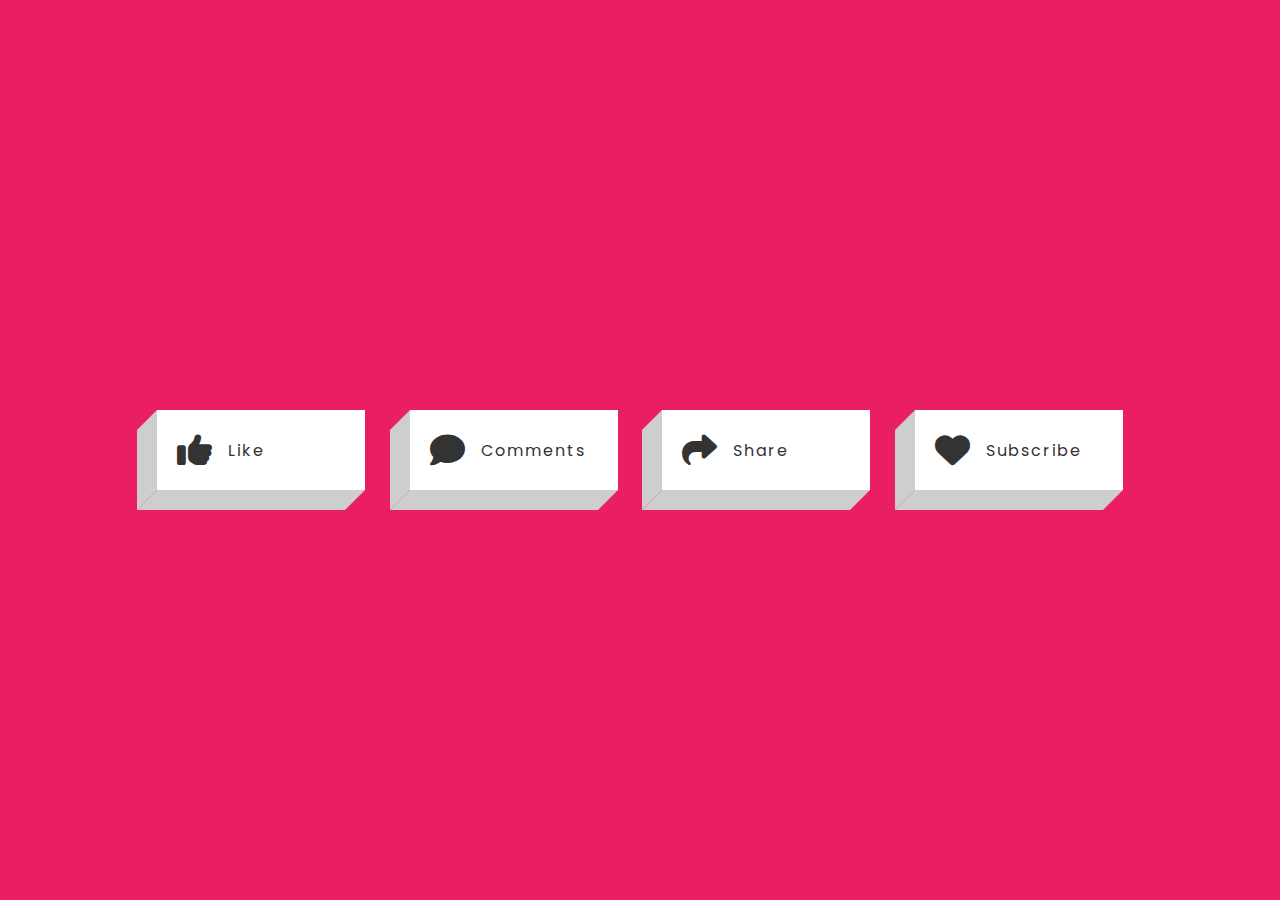
<file: Practise06/index.html>
<!DOCTYPE html>
<html lang="en">
<head>
    <meta charset="UTF-8">
    <meta http-equiv="X-UA-Compatible" content="IE=edge">
    <meta name="viewport" content="width=device-width, initial-scale=1.0">
    <title> 3d Button Design</title>
    <link rel="stylesheet" href="css/custom.css">
    <link rel="stylesheet" href="https://cdnjs.cloudflare.com/ajax/libs/font-awesome/6.2.1/css/all.min.css"
   
</head>
<body>
    <ul>
        <li class="like"><a href="#">
                <i class="fa-solid fa-thumbs-up"></i>
                <span>Like</span>
            </a></li>
        <li class="comments"><a href="#">
                <i class="fa-solid fa-comment"></i>
                <span>Comments</span>
            </a></li>
        <li class="share"><a href="#">
                <i class="fa-solid fa-share"></i>
                <span>Share</span>
            </a></li>
        <li class="subscribe"><a href="#">
                <i class="fa-solid fa-heart"></i>
                <span>Subscribe</span>
            </a></li>
    </ul>
</body>
</html>
</file>
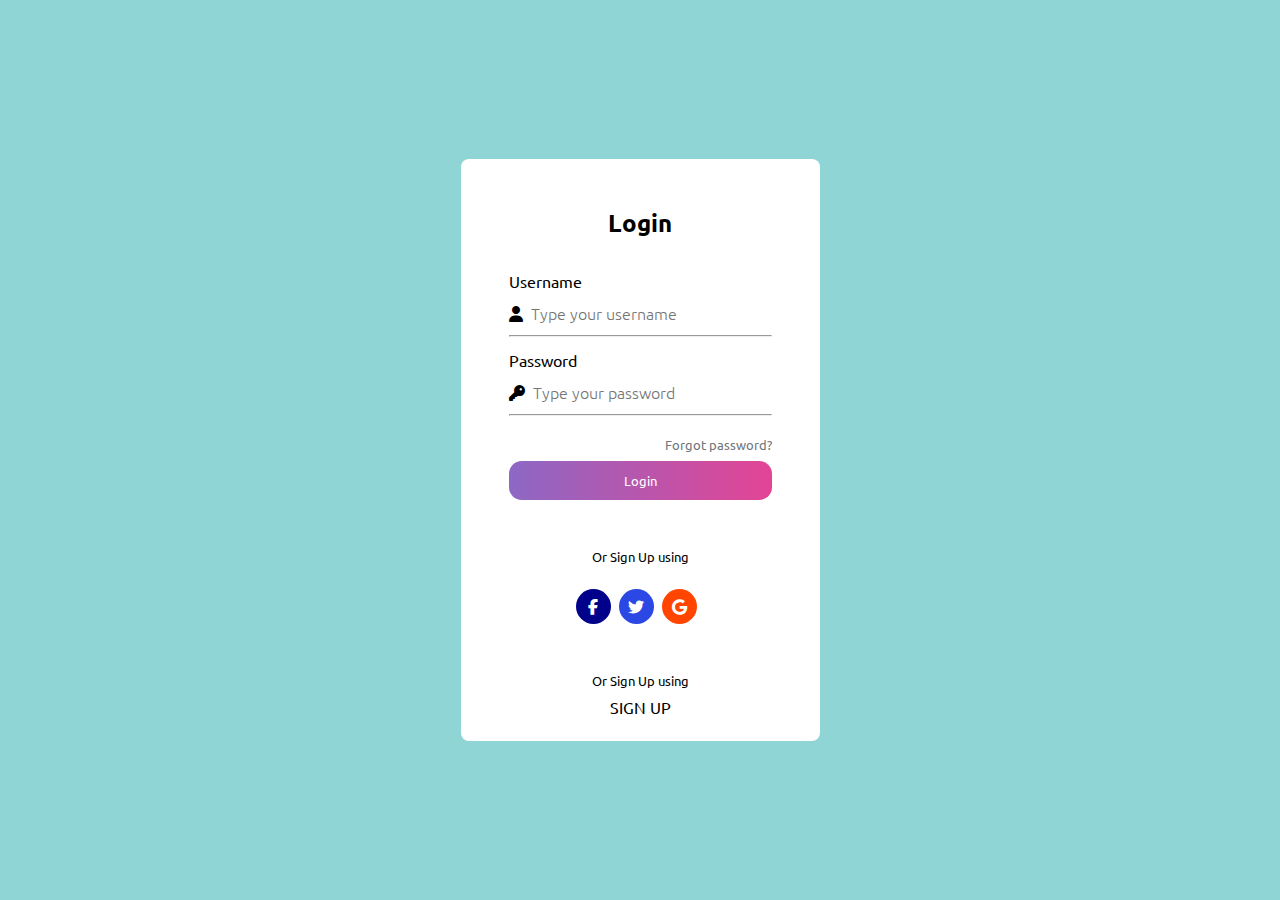
<file: Practise07/index.html>
<!DOCTYPE html>
<html lang="en">

<head>
    <meta charset="UTF-8">
    <meta http-equiv="X-UA-Compatible" content="IE=edge">
    <meta name="viewport" content="width=device-width, initial-scale=1.0">
    <title>Login Form </title>
    <link rel="stylesheet" href="css/custom.css">
    <link rel="stylesheet" href="https://cdnjs.cloudflare.com/ajax/libs/font-awesome/6.1.1/css/all.min.css"
      
</head>

<body>
    <div class="container">
        <h2 class="t-center">Login</h2>
        <form action="">
            <div class="inputDiv">
                <label for="name" class="username">Username</label>
                <div class="userArea">
                    <i class="fa-solid fa-user"></i><input type="text" name="name" id="name"
                        placeholder="Type your username">
                </div>
                <hr>
            </div>
            <div class="inputDiv">
                <label for="password" class="username">Password</label>
                <div class="userArea">
                    <i class="fa-solid fa-key"></i><input type="password" name="password" id="password"
                        placeholder="Type your password">
                </div>
                <hr>
            </div>

            <span class="forgotPassword">Forgot password?</span>
            <button class="btn">Login</button>
            <div class="formBottom">
                <p>Or Sign Up using</p>
                <ul class="flexUl">
                    <a href="https://www.faceboook.com" target="_blank">
                        <li><i class="fa-brands fa-facebook-f"></i></li>
                    </a>
                    <a href="https://www.twitter.com" target="_blank">
                        <li><i class="fa-brands fa-twitter"></i></li>
                    </a>
                    <a href="https://www.google.com" target="_blank">
                        <li><i class="fa-brands fa-google"></i></li>
                    </a>
                </ul>
                <p class="signUp">Or Sign Up using</p>
                <p id="signUp">SIGN UP</p>
            </div>
        </form>
    </div>
</body>
</html>
</file>
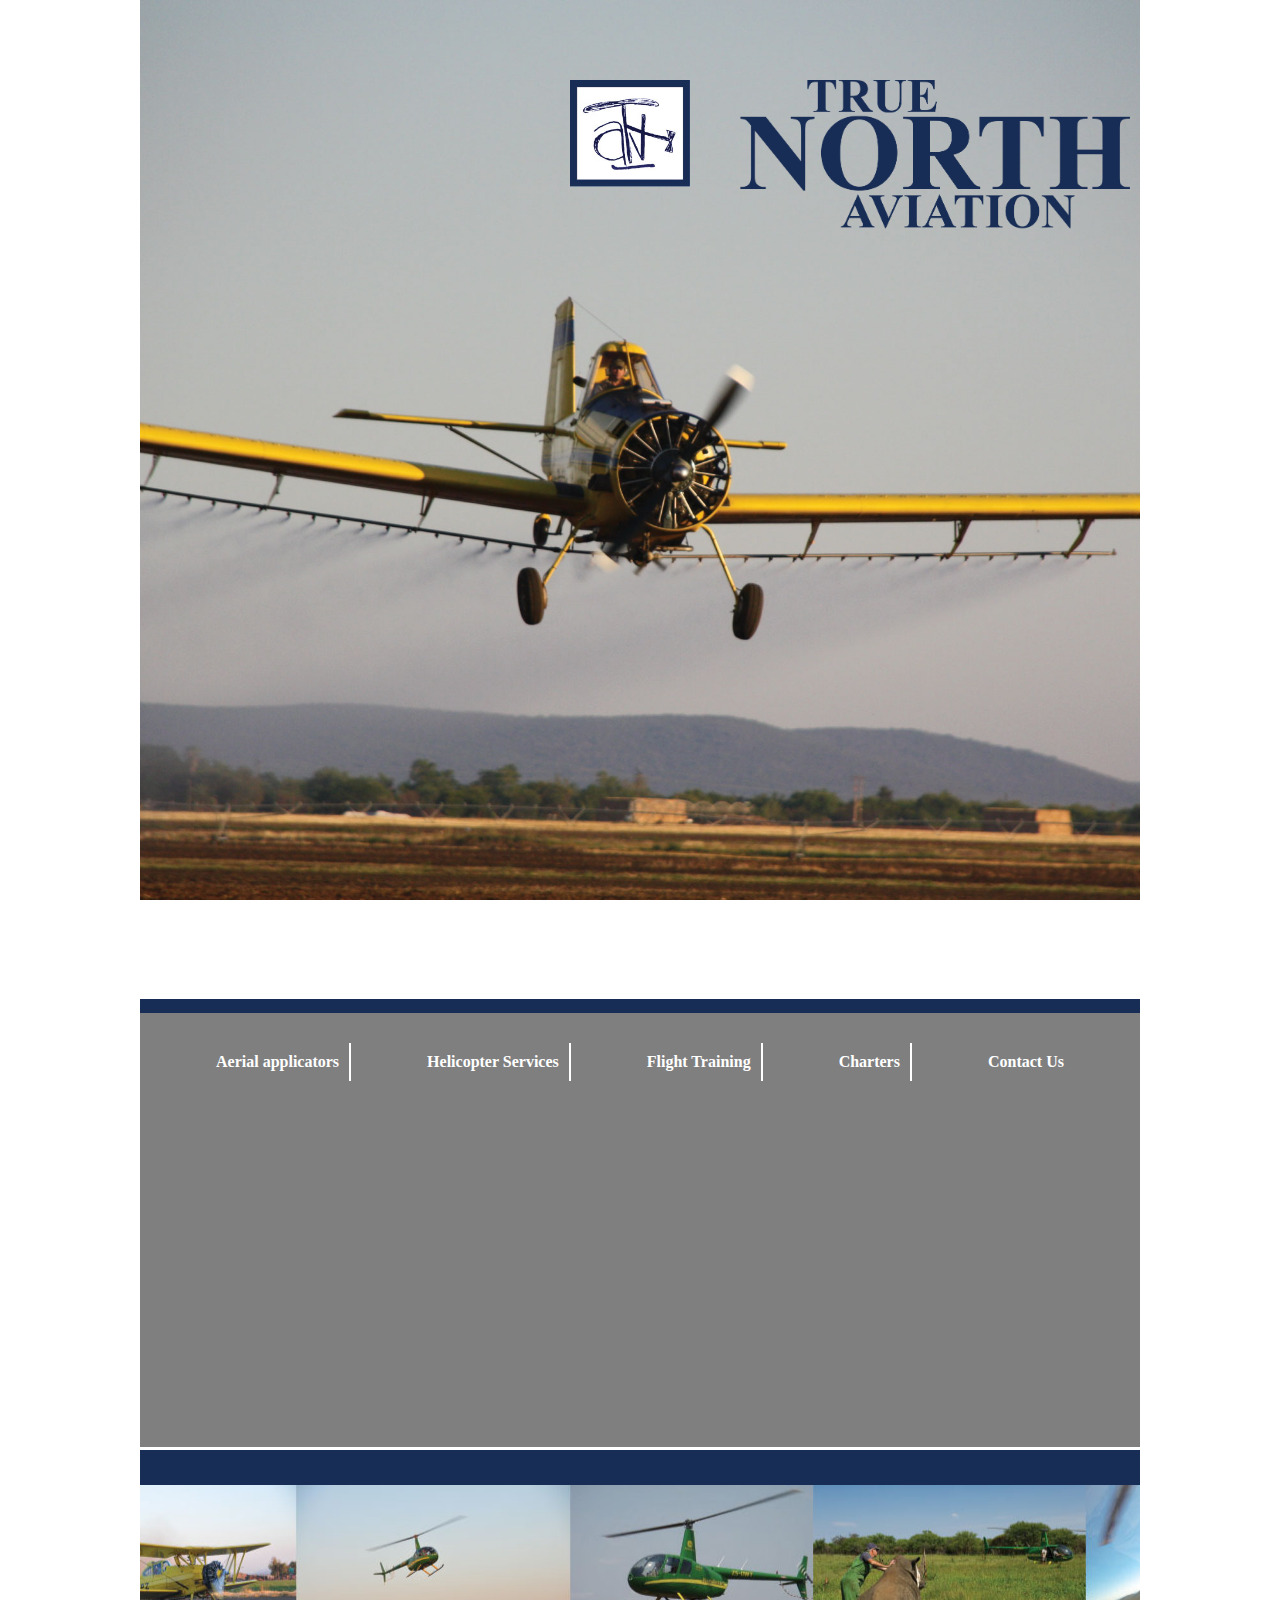
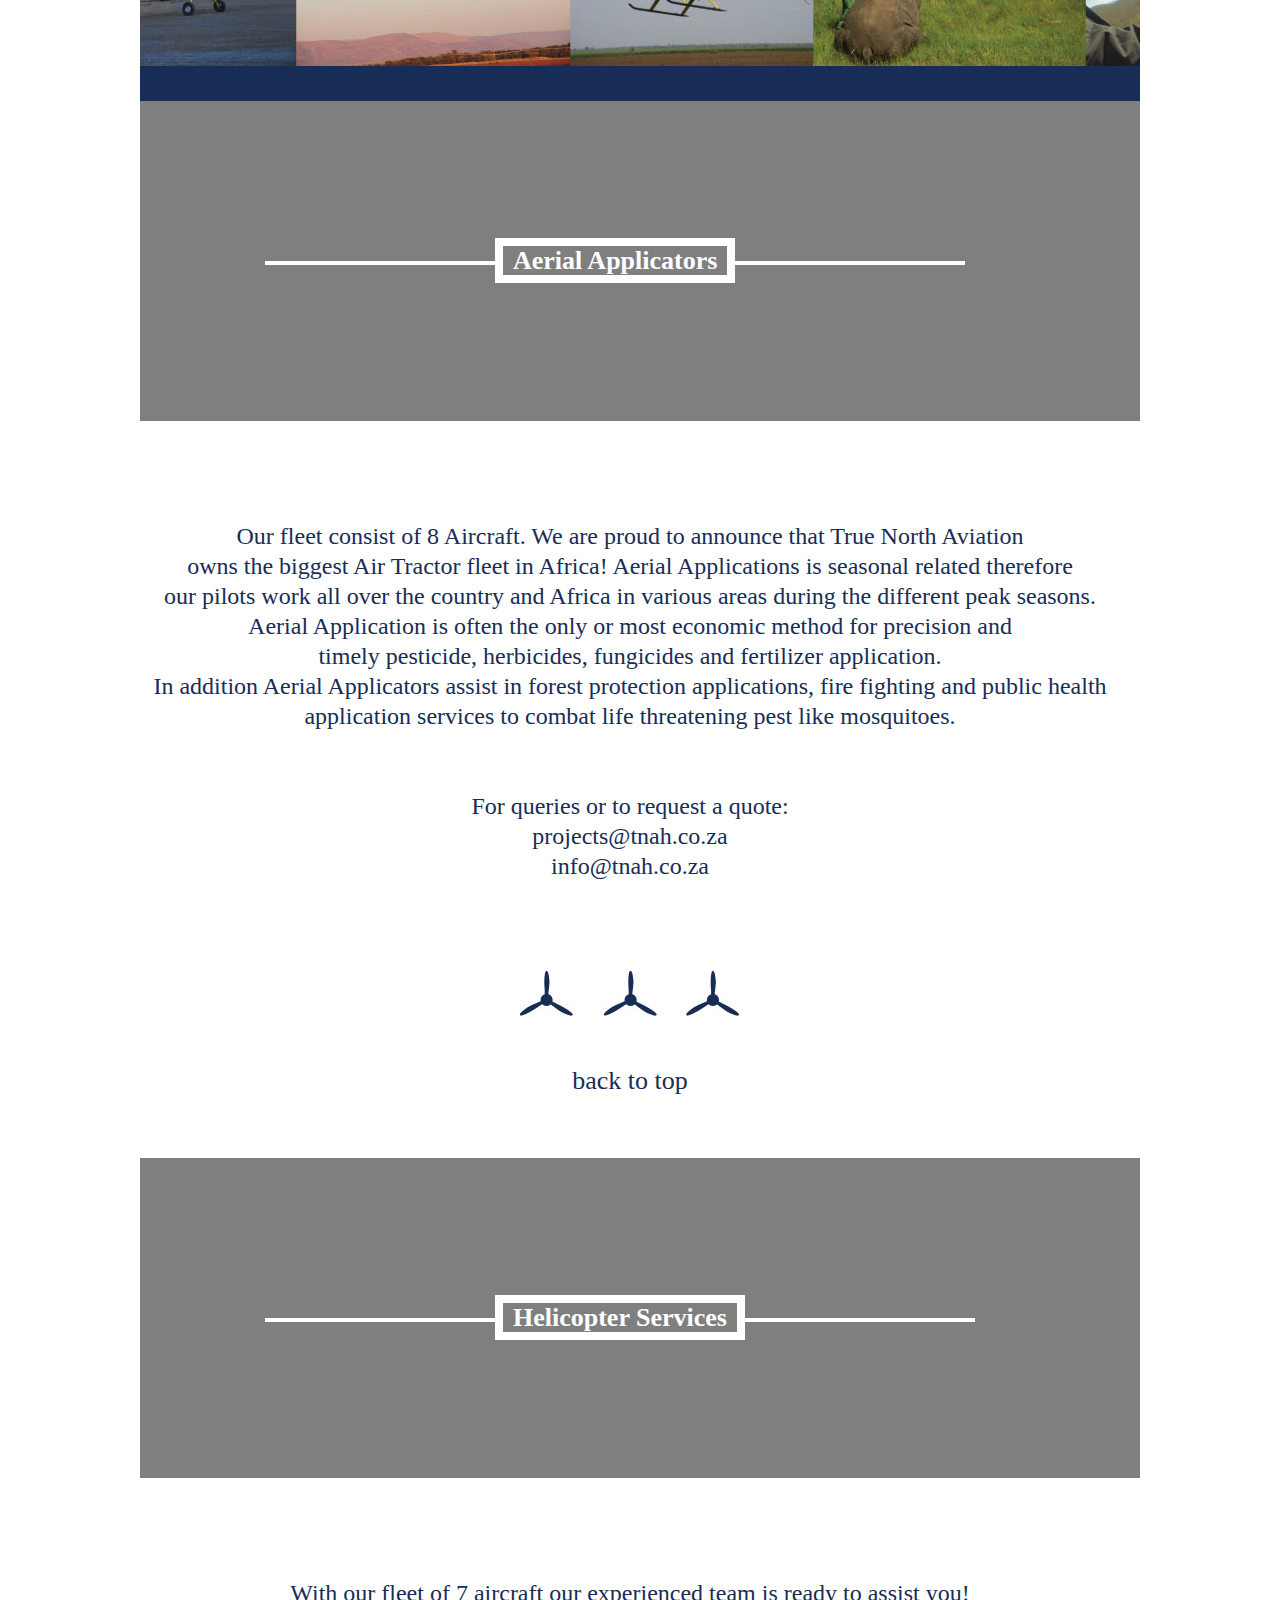
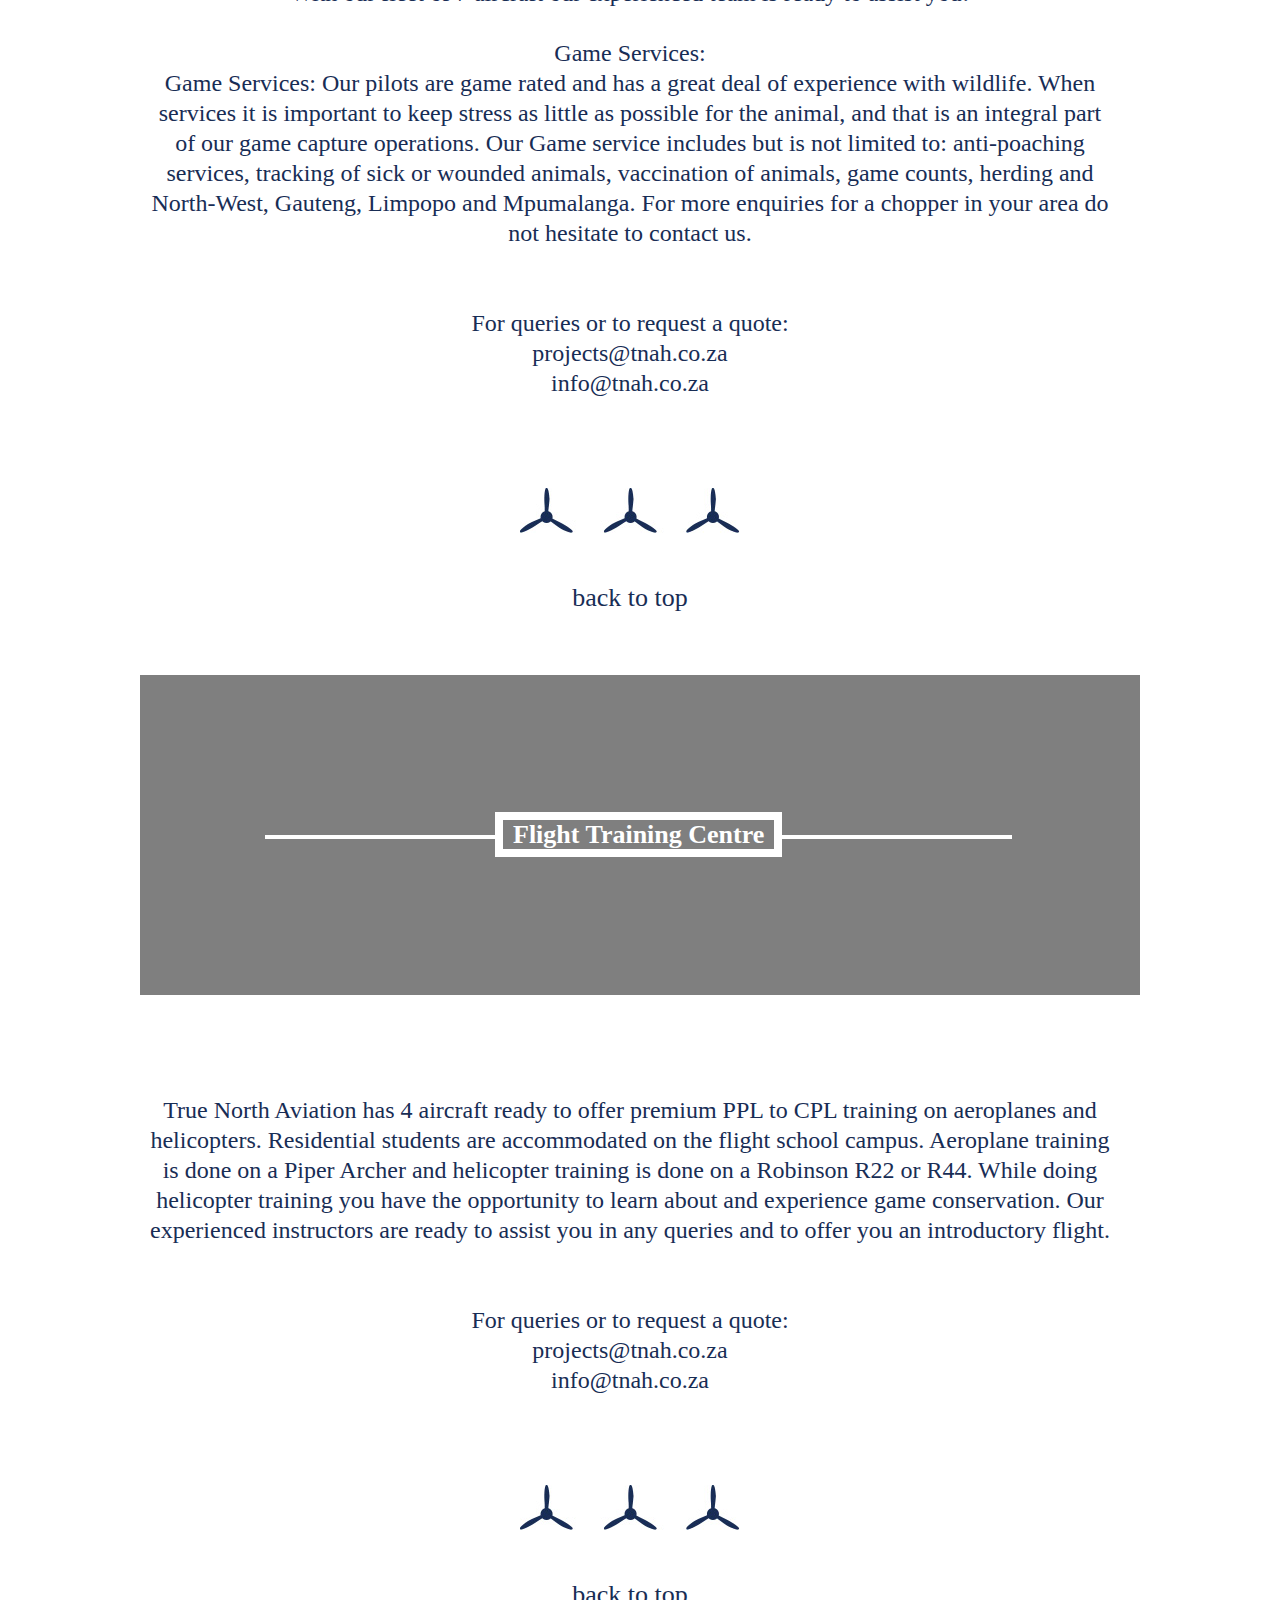
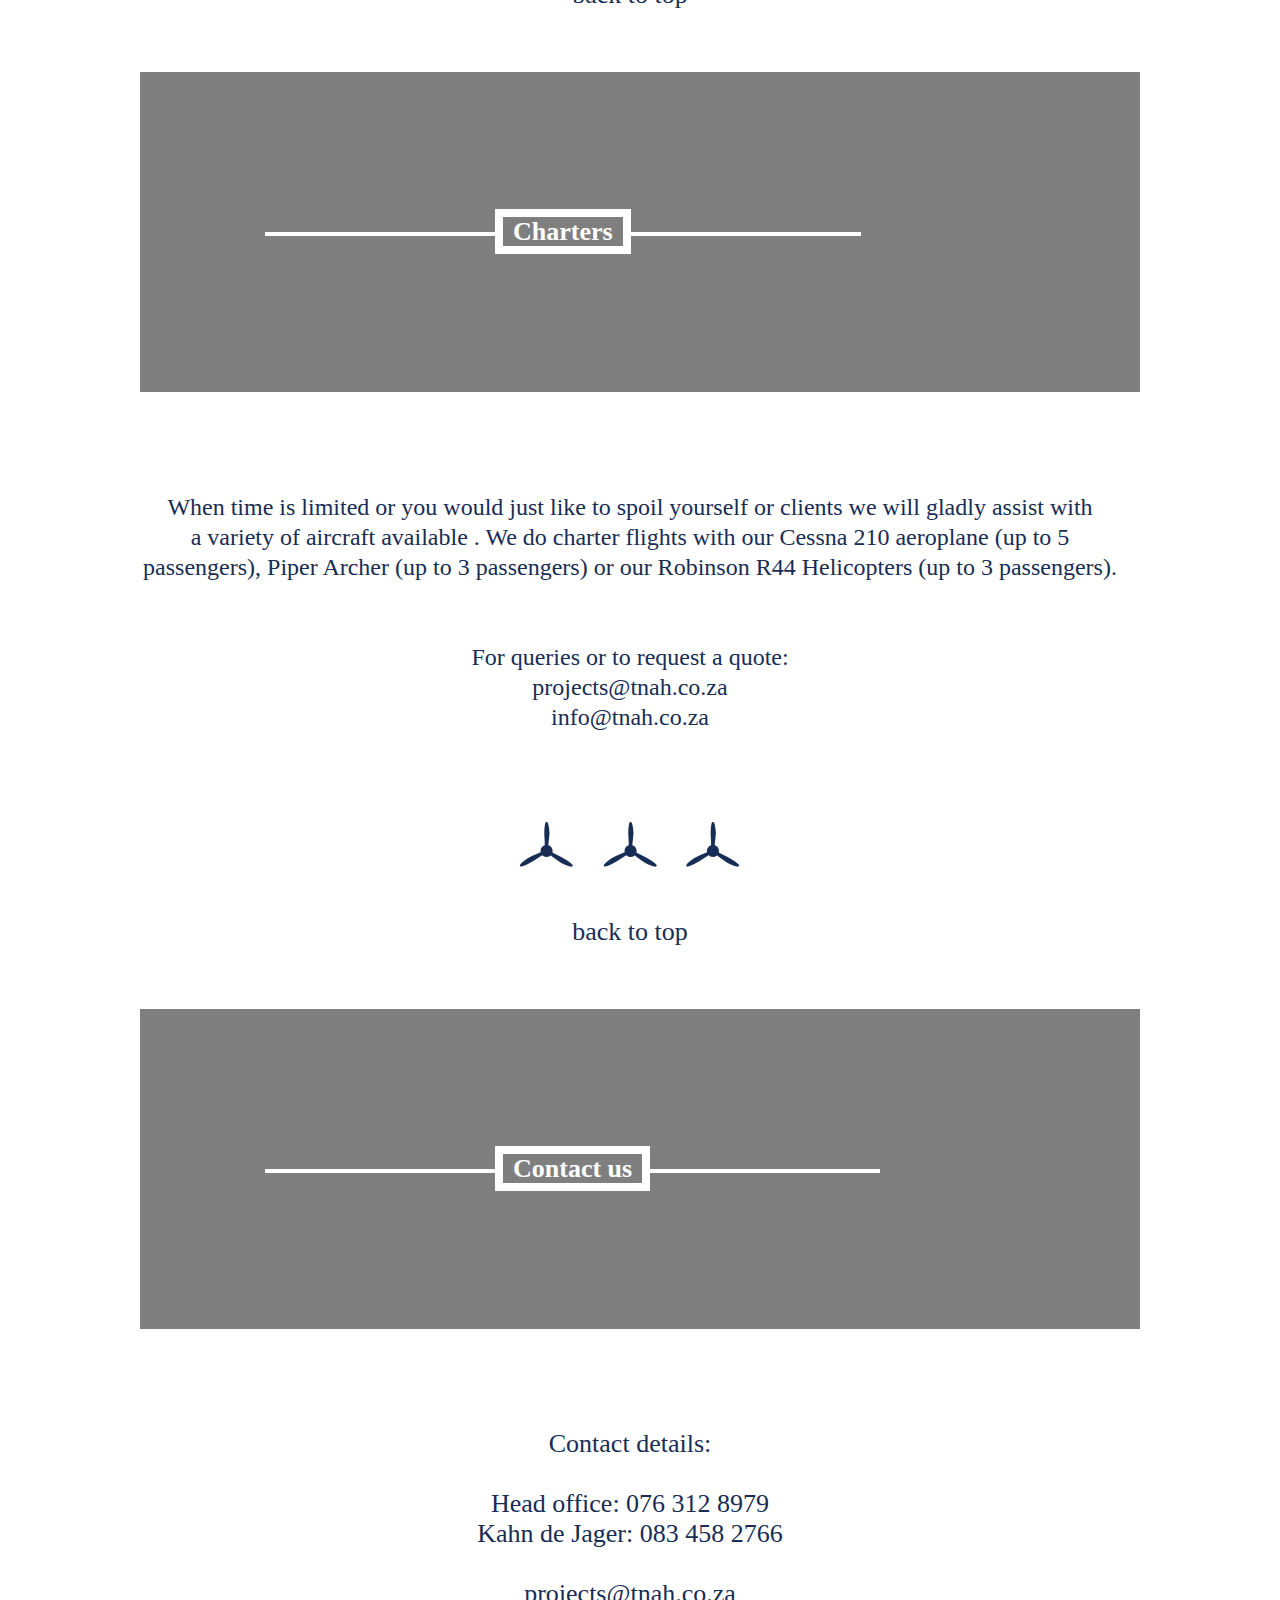
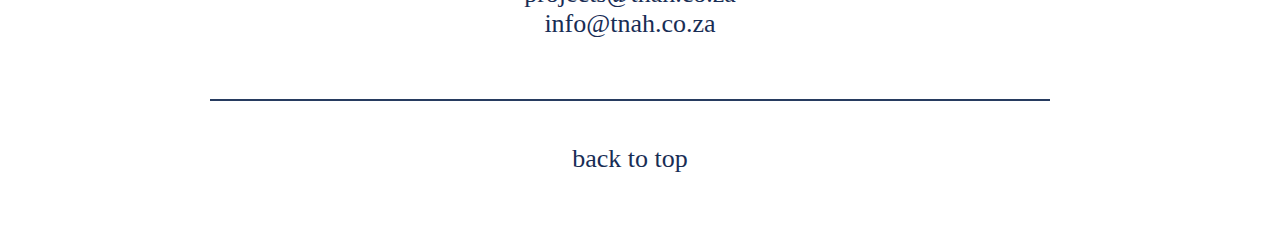
<file: website5 one page/index.html>
<!DOCTYPE html>
<html lang="en">
<head>
    <title>TrueNorth1</title>
    <link rel="stylesheet" href="css/custom.css">
</head>
<body>
       <div class="main">
        <header>
        <div class="head">
        <div class="logo">
        <img src="images/logo.jpg" alt="" width="100%">
        </div>

        <div class="siteimg">
        <img src="images/logo_title.png" alt="" width="100%">
        </div>
        </div>

        <div class="mid2">
        <nav>
        <ul>
        <li>
        <a href="#menu1">  Aerial applicators</a> 
        </li>

        <li>
        <a href="#menu2"> Helicopter Services </a> 
        </li>

        <li>
        <a href="#menu3"> Flight Training </a> 
        </li>

        <li>
        <a href=" #menu4">   Charters</a>
        </li>

        <li style="border-right: none;">
        <a href="#menu4"> Contact Us </a>
        </li>
        </ul>
        </nav>
        </div>
        </header>

        <div class="middle">   
        </div>

        <section id="menu1">
        <div class="top">
        <div class="overlay">
        <div class="topwrite">
        <div class="word1"></div>
        <div class="word2">Aerial Applicators </div>
        <div class="word1"></div>

        </div>
        </div>
        </div>

        <div class="bottom">
        Our fleet consist of 8 Aircraft. We are proud to announce that True North Aviation <br>
        owns the biggest Air Tractor fleet in Africa! Aerial Applications is seasonal related therefore <br>
        our pilots work all over the country and Africa in various areas during the different peak seasons. <br>
        Aerial Application is often the only or most economic method for precision and <br>
        timely pesticide, herbicides, fungicides and fertilizer application. <br>
        In addition Aerial Applicators assist in forest protection applications, fire fighting and public health <br>
        application services to combat life threatening pest like mosquitoes.
        <br>
        <br>
        <br>
        <div class="asd">
        For queries or to request a quote: <br>
        projects@tnah.co.za <br>
        info@tnah.co.za 
        </div>
        <br>
        <br>
        <br>
        <div class="aass">
        <img src="images/section-fan.jpg" alt="" width="100%">
        </div>

        <div class="backto">
        <a href="#menu1">back to top</a>
        </div>
        </div>
        </section>

        <section id="menu2">
        <div class="top">
        <div class="overlay">
        <div class="topwrite">
        <div class="word1"></div>
        <div class="word2">
        Helicopter Services   </div>
        <div class="word1"></div>

        </div>
        </div>
        </div>

        <div class="bottom">
        With our fleet of 7 aircraft our experienced team is ready to assist you!<br>
        <br>
        Game Services: 
        <br> 
        Game Services:
        Our pilots are game rated and has a great deal of experience with wildlife. When  <br>
        services it is important to keep stress as little as possible for the animal, and that is an integral part  <br>
        of our game capture operations. Our Game service includes but is not limited to: anti-poaching  <br>
        services, tracking of sick or wounded animals, vaccination of animals, game counts, herding and  <br>

        North-West, Gauteng, Limpopo and Mpumalanga. For more enquiries for a chopper in your area do <br>
        not hesitate to contact us.

        <br>
        <br>
        <br>
        <div class="asd">
        For queries or to request a quote: <br>
        projects@tnah.co.za <br>
        info@tnah.co.za 
        </div>
        <br>
        <br>
        <br>
        <div class="aass">
        <img src="images/section-fan.jpg" alt="" width="100%">
        </div>

        <div class="backto">
        <a href="#menu1">back to top</a>
        </div>
        </div>
        </section>

        <section id="menu3">
        <div class="top">
        <div class="overlay">
        <div class="topwrite">
        <div class="word1"></div>
        <div class="word2">
        Flight Training Centre  </div>
        <div class="word1"></div>

        </div>
        </div>
        </div>

        <div class="bottom">
        True North Aviation has 4 aircraft ready to offer premium PPL to CPL training on aeroplanes and <br>
        helicopters. Residential students are accommodated on the flight school campus. Aeroplane training <br>
        is done on a Piper Archer and helicopter training is done on a Robinson R22 or R44. While doing <br>
        helicopter training you have the opportunity to learn about and experience game conservation. Our <br>
        experienced instructors are ready to assist you in any queries and to offer you an introductory flight. 

        <br>
        <br>
        <br>
        <div class="asd">
        For queries or to request a quote: <br>
        projects@tnah.co.za <br>
        info@tnah.co.za 
        </div>
        <br>
        <br>
        <br>
        <div class="aass">
        <img src="images/section-fan.jpg" alt="" width="100%">
        </div>

        <div class="backto">
        <a href="#menu1">back to top</a>
        </div>
        </div>
        </section>


        <section id="menu4">
        <div class="top">
        <div class="overlay">
        <div class="topwrite">
        <div class="word1"></div>
        <div class="word2">
        Charters  </div>
        <div class="word1"></div>

        </div>
        </div>
        </div>

        <div class="bottom">
        When time is limited or you would just like to spoil yourself or clients we will gladly assist with <br>
        a variety of aircraft available . We do charter flights with our Cessna 210 aeroplane (up to 5 <br>
        passengers), Piper Archer (up to 3 passengers) or our Robinson R44 Helicopters (up to 3 passengers).

        <br>
        <br>
        <br>
        <div class="asd">
        For queries or to request a quote: <br>
        projects@tnah.co.za <br>
        info@tnah.co.za 
        </div>
        <br>
        <br>
        <br>
        <div class="aass">
        <img src="images/section-fan.jpg" alt="" width="100%">
        </div>

        <div class="backto">
        <a href="#menu1">back to top</a>
        </div>
        </div>
        </section>

        <section id="menu5">
        <div class="top">
        <div class="overlay">
        <div class="topwrite">
        <div class="word1"></div>
        <div class="word2">
        Contact us  </div>
        <div class="word1"></div>

        </div>
        </div>
        </div>

        <div class="bottom">
        <div class="azx">
        Contact details: 
        <br>
        <br>
        Head office: 076 312 8979<br>
        Kahn de Jager: 083 458 2766
        <br>
        <br>
        projects@tnah.co.za <br>
        info@tnah.co.za 
        <br>
        <br>
        <br>
        </div>

        <div class="backto">
        <a href="#menu1">   back to top</a>
        </div>
        </div>
        </section>
        </div>
</body>
</html>
</file>
<file: Practise06/css/custom.css>
@import url('https://fonts.googleapis.com/css2?family=Poppins&family=Ubuntu&display=swap');
* {
    margin: 0;
    padding: 0;
    box-sizing: border-box;
    font-size: 'Poppins', sans-serif;
}

body {
    display: flex;
    justify-content: center;
    align-items: center;
    width: 100%;
    height: 100vh;
    background-color: #e91e63;
    font-family: 'Poppins', sans-serif;
}

ul {
    display: flex;
    flex-wrap: wrap;
}

ul li {
    list-style: none;
    margin: 0 1.4rem;
}

ul li a i {
    font-size: 35px;
    color: #333;
    transition: 0.5s;
    padding-right: 1rem;
}

ul li a span {
    color: #333;
    letter-spacing: 2px;
    transition: 0.5s;
}

ul li a {
    display: flex;
    align-items: center;
    text-decoration: none;
    width: 13rem;
    height: 5rem;
    background: #fff;
    padding-left: 1.25rem;
    position: relative;
    transition: 0.5s;
}

ul li a::before {
    content: '';
    position: absolute;
    top: 10px;
    left: -20px;
    height: 100%;
    width: 1.25rem;
    background: #cecece;
    transition: 0.5s;
    transform: skewY(-45deg);
}

ul li a::after {
    content: '';
    position: absolute;
    bottom: -20px;
    left: -10px;
    height: 1.25rem;
    width: 100%;
    background: #cecece;
    transition: 0.5s;
    transform: skewX(-45deg);
}

ul li:hover i {
    color: #fff;
}

ul li:hover span {
    color: #fff;
}

ul li:hover a {
    background: #dd4b39;
    transform: translate(15px, -15px);
    box-shadow: -50px 50px 50px rgba(0, 0, 0, 0.5);
}

ul li:hover a::before {
    background: #b33a2b;
}

ul li:hover a::after {
    background: #b33a2b;
}

.like:hover a,
.like:hover a::after,
.like:hover a::before {
    background: #598af2;
}

.subscribe:hover a,
.subscribe:hover a::after,
.subscribe:hover a::before {
    background: #f20000;
}

.share:hover a,
.share:hover a::after,
.share:hover a::before {
    background: #7809f7;
}

@media screen and (max-width: 1040px) {
    ul {
        flex-direction: column;
    }
}
</file>
<file: Practise07/css/custom.css>
@import url('https://fonts.googleapis.com/css2?family=Ubuntu:wght@300;500;700&display=swap');

* {
    margin: 0;
    padding: 0;
    box-sizing: border-box;
    font-family: 'Ubuntu', sans-serif;
}

body {
    width: 100%;
    height: 100vh;
    display: flex;
    justify-content: center;
    align-items: center;
    background-color: #8fd5d5;
}

.container {
    background-color: white;
    justify-content: center;
    align-items: center;
    flex-direction: column;
    padding: 1rem 3rem;
    border-radius: .5rem;
}

.container form {
    display: flex;
    justify-content: center;
    flex-direction: column;
    position: relative;
}

.container h2 {
    font-size: 1.5rem;
    margin: 2rem;
}

.container form input {
    font-weight: lighter;
    border: none;
}

input:focus {
    outline: none;
}

.container form .username {
    margin-bottom: .7rem;
}

.container form i {
    font-size: 1rem;
    margin-right: 0.5rem;
}

.container form input {
    font-size: 1rem;
}

.userArea {
    margin-bottom: .7rem;
}

.container form .forgotPassword {
    position: absolute;
    right: 0rem;
    cursor: pointer;
    bottom: 17rem;
    color: rgb(113, 119, 124);
    font-size: .8rem;
}

.inputDiv {
    display: flex;
    flex-direction: column;
    padding-bottom: .8rem;
}

.formBottom {
    display: flex;
    justify-content: center;
    align-items: center;
    flex-direction: column;
}

.formBottom ul {
    margin-bottom: 3rem;
}

.formBottom p {
    margin-bottom: .5rem;
    font-size: .8rem;
}

.flexUl {
    display: flex;
    justify-content: space-between;
    align-items: center;
}

.flexUl a {
    text-decoration: none;
}

.flexUl li {
    list-style: none;
}

.flexUl li i {
    height: 35px;
    width: 35px;
    display: flex;
    justify-content: center;
    align-items: center;
}

.fa-brands {
    margin-top: 1rem;
    cursor: pointer;
    color: white;
    padding: 0.5rem;
    border-radius: 50%;
}

.fa-google {
    background-color: orangered;
}

.fa-twitter {
    background-color: rgb(43, 71, 228);
}

.fa-facebook-f {
    background-color: darkblue;
}


/* Utility Classes */
.t-center {
    text-align: center;
}

.btn {
    border: none;
    border-radius: 0.8rem;
    cursor: pointer;
    padding: 0.7rem 0.8rem;
    background: linear-gradient(to right, #8d68c5, #e34494);
    margin-top: 2rem;
    margin-bottom: 3rem;
    color: #fff;
}

#signUp {
    font-size: 1rem;
    cursor: pointer;
}

#signUp:hover {
    color: #8d68c5;
}
</file>
<file: website5 one page/css/custom.css>
*{
     margin: 0;
     padding: 0;
     box-sizing: border-box;
 }

 a{
     color: inherit;
     text-decoration: inherit;
 }

 body{
     background-color: #fff;
     width: 100%;
 }

 html{
     scroll-behavior: smooth;
 }

 .main{
     width: 1000px;
     background: white;
     margin: auto;
 }

 header{
     width: 100%;
     height: 1450px;
     background: url(../images/headerbg.jpg) fixed no-repeat 50% 0;
     background-size: cover;
 }


 .logo{
      width: 120px;
      margin-top: 80px;
      margin-right: 50px;
 }

 .head{
     width: 100%;
     display: flex;
     justify-content: end;
 }

 .siteimg{
      width: 400px;
      margin-top: 80px;
      padding-right: 10px;
 }

 .mid2{
    width: 100%;
    height: 448px;
    border-top: #182d55 14px solid;
    background: rgba(0,0,0,0.5);
    margin-top: 765px;
 }

 nav{
     width: 100%;
 }


 nav ul{
    list-style: none;
    color: #fff;
    display: flex;
    justify-content: space-evenly;
    margin-top: 30px;
    font-size: 16px;
    font-weight: bold;
 }

 nav ul li{
    padding: 10px 10px;
    border-right: #fff 2px solid; 
 }

 .middle{
     width: 100%;
     height: 251px;
     border-top: 35px #182d55 solid ;
     border-bottom: 35px #182d55 solid ;
     background: url(../images/helicopters.jpg) no-repeat center center;
 }

 section{
     width: 100%;
 }

 #menu1 .top{
    background: url(../images/frameimg1.jpg) fixed 50% 0 no-repeat;
    background-size: cover;
 }

 #menu2 .top{
    background: url(../images/frameimg2.jpg) fixed 50% 0 no-repeat;
    background-size: cover;
 }

 #menu3 .top{
    background: url(../images/frameimg3.jpg) fixed 50% 0 no-repeat;
    background-size: cover;
 }


 #menu4 .top{
    background: url(../images/frameimg4.jpg) fixed 50% 0 no-repeat;
    background-size: cover;
 }

 #menu5 .top{
    background: url(../images/frameimg5.jpg) fixed 50% 0 no-repeat;
    background-size: cover;
 }

 .top{
     width: 100%;
     height: 320px;
 }

 .overlay{
     width: 100%;
     height: 100%;
     background: rgba(0,0,0,0.5);
     
 }

 .topwrite{
     width: 750px;
     margin: auto;
     height: 300px;
     padding-top: 160px;
     
   
 }
 
 .word1{
    width: 230px;
    border: #fff 2px solid;
    float: left;
 }

 .word2{
    margin: auto;
  height: 45px;
  border: 8px white solid;
  font-size: 26px;
  color: #FFF;
  font-weight: bold;
  padding: 0px 10px;
  float: left;
  margin-top: -23px;
 }

 .bottom{
    width: 98%;
    font-size: 24px;
    color: #182D55;
    text-align: center;
    line-height: 30px;
    margin-top: 100px;
 }

 .asd{
    font-size: 24px;
    color: #182D55;
    text-align: center;
 }

 .aass{
      width: 220px;
      margin: auto;
 }

 .backto{
    width: 840px;
    margin: auto;
    margin-top: 30px;
    margin-bottom: 50px;
    font-size: 26px;
    color: #182D55;
    text-align: center;
    line-height: 55px;
 }

 .azx{
    width: 840px;
    margin:  auto;
    font-size: 26px;
    color: #182D55;
    text-align: center;
    border-bottom: #273b60 2px solid;
 }
</file>
